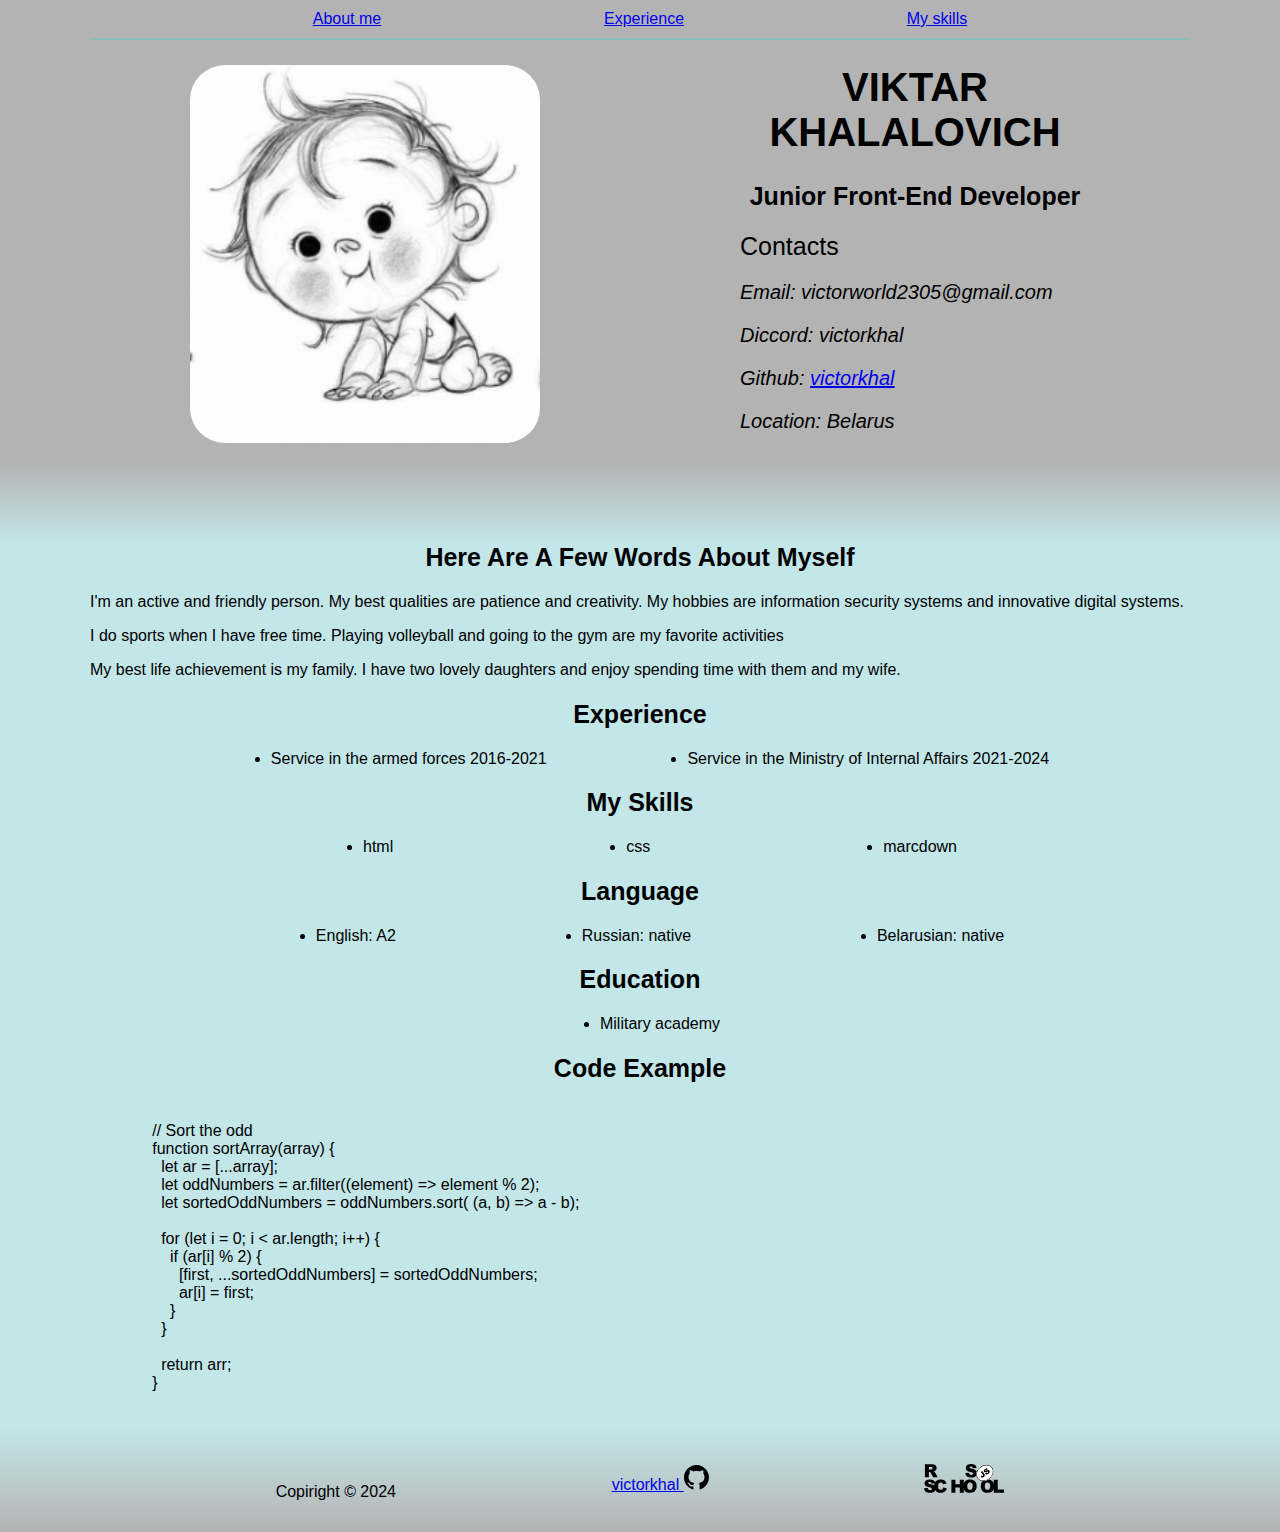
<file: index.html>
<!DOCTYPE html>
<html lang="en">
  <head>
    <meta charset="UTF-8" />
    <meta name="viewport" content="width=device-width, initial-scale=1.0" />
    <link rel="stylesheet" href="css/style.css" />
    <title>CV_Viktar_Khalalovich</title>
  </head>

  <body class="body">
    <div class="wrapper">
      <div class="header">
        <nav class="nav header">
          <ul class="nav_line">
            <li><a href="#about_me">About me</a></li>
            <li><a href="#experience">Experience</a></li>
            <li><a href="#skill">My skills</a></li>
          </ul>
        </nav>
      </div>
      <header class="header">
        <div class="container">
          <div class="acquaintance">
            <img src="img/Picture_profile.png" alt="Picture" class="picture" />
          </div>
          <section class="acquaintance">
            <h1 class="name">viktar khalalovich</h1>
            <h2 class="item_title">junior front-end developer</h2>
            <h2 class="contacts">contacts</h2>
            <p class="contacts_tipe">Email: victorworld2305@gmail.com</p>
            <p class="contacts_tipe">Diccord: victorkhal</p>
            <p class="contacts_tipe">
              Github:
              <a href="https://github.com/victorkhal/" target="_blank"
                >victorkhal</a
              >
            </p>
            <p class="contacts_tipe">Location: Belarus</p>
          </section>
        </div>
      </header>
      <div class="devaider"></div>
      <main class="description">
        <section class="item_wrapper" id="about_me">
          <h2 class="item_title start">Here are a few words about myself</h2>
          <p>
            I'm an active and friendly person. My best qualities are patience
            and creativity. My hobbies are information security systems and
            innovative digital systems.
          </p>
          <p>
            I do sports when I have free time. Playing volleyball and going to
            the gym are my favorite activities
          </p>
          <p>
            My best life achievement is my family. I have two lovely daughters
            and enjoy spending time with them and my wife.
          </p>
        </section>
        <section class="item_wrapper" id="experience">
          <h2 class="item_title">Experience</h2>
          <ul class="item_list">
            <li>Service in the armed forces 2016-2021</li>
            <li>Service in the Ministry of Internal Affairs 2021-2024</li>
          </ul>
        </section>
        <section class="item_wrapper" id="skill">
          <h2 class="item_title">My skills</h2>
          <ul class="item_list">
            <li>html</li>
            <li>css</li>
            <li>marcdown</li>
          </ul>
        </section>
        <section class="item_wrapper">
          <h2 class="item_title">Language</h2>
          <ul class="item_list">
            <li>English: A2</li>
            <li>Russian: native</li>
            <li>Belarusian: native</li>
          </ul>
        </section>
        <section class="item_wrapper">
          <h2 class="item_title">Education</h2>
          <ul class="item_list">
            <li>Military academy</li>
          </ul>
        </section>
        <section class="item_wrapper">
          <h2 class="item_title">Code example</h2>
          <pre>
            <code>
              // Sort the odd
              function sortArray(array) {
                let ar = [...array];  
                let oddNumbers = ar.filter((element) => element % 2);
                let sortedOddNumbers = oddNumbers.sort( (a, b) => a - b);
                
                for (let i = 0; i &lt; ar.length; i++) {
                  if (ar[i] % 2) {
                    [first, ...sortedOddNumbers] = sortedOddNumbers;
                    ar[i] = first;
                  }
                }
                
                return arr;
              }
            </code>
          </pre>
        </section>
      </main>
      <footer class="footer">
        <div class="container footercont">
          <div class="footer-copyright">Copiright &copy; 2024</div>
          <div>
            <a href="https://github.com/victorkhal" target="_blank">
              victorkhal
              <svg
                height="25"
                width="25"
                viewBox="0 0 16 16"
                version="1.1"
                aria-hidden="true"
              >
                <path
                  fill-rule="evenodd"
                  d="M8 0C3.58 0 0 3.58 0 8c0 3.54 2.29 6.53 5.47 7.59.4.07.55-.17.55-.38 0-.19-.01-.82-.01-1.49-2.01.37-2.53-.49-2.69-.94-.09-.23-.48-.94-.82-1.13-.28-.15-.68-.52-.01-.53.63-.01 1.08.58 1.23.82.72 1.21 1.87.87 2.33.66.07-.52.28-.87.51-1.07-1.78-.2-3.64-.89-3.64-3.95 0-.87.31-1.59.82-2.15-.08-.2-.36-1.02.08-2.12 0 0 .67-.21 2.2.82.64-.18 1.32-.27 2-.27.68 0 1.36.09 2 .27 1.53-1.04 2.2-.82 2.2-.82.44 1.1.16 1.92.08 2.12.51.56.82 1.27.82 2.15 0 3.07-1.87 3.75-3.65 3.95.29.25.54.73.54 1.48 0 1.07-.01 1.93-.01 2.2 0 .21.15.46.55.38A8.013 8.013 0 0016 8c0-4.42-3.58-8-8-8z"
                ></path>
              </svg>
            </a>
          </div>
          <div>
            <a href="https://rs.school" target="_blank">
              <svg
                id="Layer_1"
                width="80"
                height="100"
                xmlns="http://www.w3.org/2000/svg"
                xmlns:xlink="http://www.w3.org/1999/xlink"
                viewBox="0 0 552.8 205.3"
              >
                <style>
                  .st0 {
                    fill: #fff;
                  }
                  .st1 {
                    clip-path: url(#SVGID_2_);
                  }
                  .st2 {
                    clip-path: url(#SVGID_4_);
                  }
                  .st3 {
                    clip-path: url(#SVGID_6_);
                  }
                  .st4 {
                    clip-path: url(#SVGID_8_);
                  }
                  .st5 {
                    fill: #fff;
                    stroke: #000;
                    stroke-width: 4;
                    stroke-miterlimit: 10;
                  }
                  .st6 {
                    clip-path: url(#SVGID_8_);
                  }
                  .st6,
                  .st7 {
                    fill: none;
                    stroke: #000;
                    stroke-width: 4;
                    stroke-miterlimit: 10;
                  }
                  .st8,
                  .st9 {
                    clip-path: url(#SVGID_10_);
                  }
                  .st9 {
                    fill: none;
                    stroke: #000;
                    stroke-width: 4;
                    stroke-miterlimit: 10;
                  }
                </style>
                <title>rs_school_js</title>
                <path
                  d="M285.4 68l26.3-1.7c.6 4.3 1.7 7.5 3.5 9.8 2.9 3.6 6.9 5.4 12.2 5.4 3.9 0 7-.9 9.1-2.8 2-1.5 3.2-3.9 3.2-6.4 0-2.4-1.1-4.7-3-6.2-2-1.8-6.7-3.6-14.1-5.2-12.1-2.7-20.8-6.3-25.9-10.9-5.1-4.3-8-10.6-7.8-17.3 0-4.6 1.4-9.2 4-13 3-4.3 7.1-7.7 12-9.6 5.3-2.3 12.7-3.5 22-3.5 11.4 0 20.1 2.1 26.1 6.4 6 4.2 9.6 11 10.7 20.3l-26 1.5c-.7-4-2.1-6.9-4.4-8.8s-5.3-2.8-9.2-2.8c-3.2 0-5.6.7-7.2 2-1.5 1.2-2.5 3-2.4 5 0 1.5.8 2.9 2 3.8 1.3 1.2 4.4 2.3 9.3 3.3 12.1 2.6 20.7 5.2 26 7.9 5.3 2.7 9.1 6 11.4 9.9 2.4 4 3.6 8.6 3.5 13.3 0 5.6-1.6 11.2-4.8 15.9-3.3 4.9-7.9 8.7-13.3 11-5.7 2.5-12.9 3.8-21.5 3.8-15.2 0-25.7-2.9-31.6-8.8S286.1 77 285.4 68zM6.3 97.6V8.2h46.1c8.5 0 15.1.7 19.6 2.2 4.4 1.4 8.3 4.3 10.9 8.2 2.9 4.3 4.3 9.3 4.2 14.5.3 8.8-4.2 17.2-11.9 21.6-3 1.7-6.3 2.9-9.7 3.5 2.5.7 5 1.9 7.2 3.3 1.7 1.4 3.1 3 4.4 4.7 1.5 1.7 2.8 3.6 3.9 5.6l13.4 25.9H63L48.2 70.2c-1.9-3.5-3.5-5.8-5-6.9-2-1.4-4.4-2.1-6.8-2.1H34v36.3H6.3zM34 44.4h11.7c2.5-.2 4.9-.6 7.3-1.2 1.8-.3 3.4-1.3 4.5-2.8 2.7-3.6 2.3-8.7-1-11.8-1.8-1.5-5.3-2.3-10.3-2.3H34v18.1zM0 174.2l26.3-1.7c.6 4.3 1.7 7.5 3.5 9.8 2.8 3.6 6.9 5.5 12.2 5.5 3.9 0 7-.9 9.1-2.8 2-1.6 3.2-3.9 3.2-6.4 0-2.4-1.1-4.7-3-6.2-2-1.8-6.7-3.6-14.2-5.2-12.1-2.7-20.8-6.3-25.9-10.9-5.1-4.3-8-10.6-7.8-17.3 0-4.6 1.4-9.2 4-13 3-4.3 7.1-7.7 12-9.6 5.3-2.3 12.7-3.5 22-3.5 11.4 0 20.1 2.1 26.1 6.4s9.5 11 10.6 20.3l-26 1.5c-.7-4-2.1-6.9-4.4-8.8-2.2-1.9-5.3-2.8-9.2-2.7-3.2 0-5.6.7-7.2 2.1-1.6 1.2-2.5 3-2.4 5 0 1.5.8 2.9 2 3.8 1.3 1.2 4.4 2.3 9.3 3.3 12.1 2.6 20.7 5.2 26 7.9 5.3 2.7 9.1 6 11.4 9.9 2.4 4 3.6 8.6 3.6 13.2 0 5.6-1.7 11.1-4.8 15.8-3.3 4.9-7.9 8.7-13.3 11-5.7 2.5-12.9 3.8-21.5 3.8-15.2 0-25.7-2.9-31.6-8.8-5.9-6-9.2-13.4-10-22.4z"
                />
                <path
                  d="M133 167.2l24.2 7.3c-1.3 6.1-4 11.9-7.7 17-3.4 4.5-7.9 8-13 10.3-5.2 2.3-11.8 3.5-19.8 3.5-9.7 0-17.7-1.4-23.8-4.2-6.2-2.8-11.5-7.8-16-14.9-4.5-7.1-6.7-16.2-6.7-27.3 0-14.8 3.9-26.2 11.8-34.1s19-11.9 33.4-11.9c11.3 0 20.1 2.3 26.6 6.8 6.4 4.6 11.2 11.6 14.4 21l-24.4 5.4c-.6-2.1-1.5-4.2-2.7-6-1.5-2.1-3.4-3.7-5.7-4.9-2.3-1.2-4.9-1.7-7.5-1.7-6.3 0-11.1 2.5-14.4 7.6-2.5 3.7-3.8 9.6-3.8 17.6 0 9.9 1.5 16.7 4.5 20.4 3 3.7 7.2 5.5 12.7 5.5 5.3 0 9.3-1.5 12-4.4 2.7-3.1 4.7-7.4 5.9-13zm56.5-52.8h27.6v31.3h30.2v-31.3h27.8v89.4h-27.8v-36.2h-30.2v36.2h-27.6v-89.4z"
                />
                <path
                  d="M271.3 159.1c0-14.6 4.1-26 12.2-34.1 8.1-8.1 19.5-12.2 34-12.2 14.9 0 26.3 4 34.4 12S364 144 364 158.4c0 10.5-1.8 19-5.3 25.7-3.4 6.6-8.7 12-15.2 15.6-6.7 3.7-15 5.6-24.9 5.6-10.1 0-18.4-1.6-25-4.8-6.8-3.4-12.4-8.7-16.1-15.2-4.1-7-6.2-15.7-6.2-26.2zm27.6.1c0 9 1.7 15.5 5 19.5 3.3 3.9 7.9 5.9 13.7 5.9 5.9 0 10.5-1.9 13.8-5.8s4.9-10.8 4.9-20.8c0-8.4-1.7-14.6-5.1-18.4-3.4-3.9-8-5.8-13.8-5.8-5.1-.2-10 2-13.4 5.9-3.4 3.9-5.1 10.4-5.1 19.5zm93.4-.1c0-14.6 4.1-26 12.2-34.1 8.1-8.1 19.5-12.2 34-12.2 14.9 0 26.4 4 34.4 12S485 144 485 158.4c0 10.5-1.8 19-5.3 25.7-3.4 6.6-8.7 12-15.2 15.6-6.7 3.7-15 5.6-24.9 5.6-10.1 0-18.4-1.6-25-4.8-6.8-3.4-12.4-8.7-16.1-15.2-4.1-7-6.2-15.7-6.2-26.2zm27.6.1c0 9 1.7 15.5 5 19.5 3.3 3.9 7.9 5.9 13.7 5.9 5.9 0 10.5-1.9 13.8-5.8 3.3-3.9 4.9-10.8 4.9-20.8 0-8.4-1.7-14.6-5.1-18.4-3.4-3.9-8-5.8-13.8-5.8-5.1-.2-10.1 2-13.4 5.9-3.4 3.9-5.1 10.4-5.1 19.5z"
                />
                <path d="M482.1 114.4h27.6v67.4h43.1v22H482v-89.4z" />
                <ellipse
                  transform="rotate(-37.001 420.46 67.88)"
                  class="st0"
                  cx="420.5"
                  cy="67.9"
                  rx="63"
                  ry="51.8"
                />
                <defs>
                  <ellipse
                    id="SVGID_1_"
                    transform="rotate(-37.001 420.46 67.88)"
                    cx="420.5"
                    cy="67.9"
                    rx="63"
                    ry="51.8"
                  />
                </defs>
                <clipPath id="SVGID_2_">
                  <use xlink:href="#SVGID_1_" overflow="visible" />
                </clipPath>
                <g class="st1">
                  <path
                    transform="rotate(-37.001 420.82 68.353)"
                    class="st0"
                    d="M330.9-14.2h179.8v165.1H330.9z"
                  />
                  <g id="Layer_2_1_">
                    <defs>
                      <path
                        id="SVGID_3_"
                        transform="rotate(-37.001 420.82 68.353)"
                        d="M330.9-14.2h179.8v165.1H330.9z"
                      />
                    </defs>
                    <clipPath id="SVGID_4_">
                      <use xlink:href="#SVGID_3_" overflow="visible" />
                    </clipPath>
                    <g id="Layer_1-2" class="st2">
                      <ellipse
                        transform="rotate(-37.001 420.46 67.88)"
                        class="st0"
                        cx="420.5"
                        cy="67.9"
                        rx="63"
                        ry="51.8"
                      />
                      <defs>
                        <ellipse
                          id="SVGID_5_"
                          transform="rotate(-37.001 420.46 67.88)"
                          cx="420.5"
                          cy="67.9"
                          rx="63"
                          ry="51.8"
                        />
                      </defs>
                      <clipPath id="SVGID_6_">
                        <use xlink:href="#SVGID_5_" overflow="visible" />
                      </clipPath>
                      <g class="st3">
                        <path
                          transform="rotate(-37 420.799 68.802)"
                          class="st0"
                          d="M357.8 17h125.9v103.7H357.8z"
                        />
                        <defs>
                          <path
                            id="SVGID_7_"
                            transform="rotate(-37 420.799 68.802)"
                            d="M357.8 17h125.9v103.7H357.8z"
                          />
                        </defs>
                        <clipPath id="SVGID_8_">
                          <use xlink:href="#SVGID_7_" overflow="visible" />
                        </clipPath>
                        <g class="st4">
                          <ellipse
                            transform="rotate(-37.001 420.46 67.88)"
                            class="st5"
                            cx="420.5"
                            cy="67.9"
                            rx="63"
                            ry="51.8"
                          />
                        </g>
                        <path
                          transform="rotate(-37 420.799 68.802)"
                          class="st6"
                          d="M357.8 17h125.9v103.7H357.8z"
                        />
                        <ellipse
                          transform="rotate(-37.001 420.46 67.88)"
                          class="st7"
                          cx="420.5"
                          cy="67.9"
                          rx="63"
                          ry="51.8"
                        />
                        <path
                          transform="rotate(-37 420.799 68.802)"
                          class="st0"
                          d="M357.8 17h125.9v103.7H357.8z"
                        />
                        <defs>
                          <path
                            id="SVGID_9_"
                            transform="rotate(-37 420.799 68.802)"
                            d="M357.8 17h125.9v103.7H357.8z"
                          />
                        </defs>
                        <clipPath id="SVGID_10_">
                          <use xlink:href="#SVGID_9_" overflow="visible" />
                        </clipPath>
                        <g class="st8">
                          <ellipse
                            transform="rotate(-37.001 420.46 67.88)"
                            class="st5"
                            cx="420.5"
                            cy="67.9"
                            rx="63"
                            ry="51.8"
                          />
                        </g>
                        <path
                          transform="rotate(-37 420.799 68.802)"
                          class="st9"
                          d="M357.8 17h125.9v103.7H357.8z"
                        />
                        <path
                          transform="rotate(-37.001 420.82 68.353)"
                          class="st7"
                          d="M330.9-14.2h179.8v165.1H330.9z"
                        />
                      </g>
                      <ellipse
                        transform="rotate(-37.001 420.46 67.88)"
                        class="st7"
                        cx="420.5"
                        cy="67.9"
                        rx="63"
                        ry="51.8"
                      />
                      <path
                        d="M392.4 61.3l10-7 12.3 17.5c2.1 2.8 3.7 5.8 4.9 9.1.7 2.5.5 5.2-.5 7.6-1.3 3-3.4 5.5-6.2 7.3-3.3 2.3-6.1 3.6-8.5 4-2.3.4-4.7 0-6.9-1-2.4-1.2-4.5-2.9-6.1-5.1l8.6-8c.7 1.1 1.6 2.1 2.6 2.9.7.5 1.5.8 2.4.8.7 0 1.4-.3 1.9-.7 1-.6 1.7-1.8 1.6-3-.3-1.7-1-3.4-2.1-4.7l-14-19.7zm30 11.1l9.1-7.2c1 1.2 2.3 2.1 3.7 2.6 2 .6 4.1.2 5.8-1.1 1.2-.8 2.2-1.9 2.6-3.3.6-1.8-.4-3.8-2.2-4.4-.3-.1-.6-.2-.9-.2-1.2-.1-3.3.4-6.4 1.7-5.1 2.1-9.1 2.9-12.1 2.6-2.9-.3-5.6-1.8-7.2-4.3-1.2-1.7-1.8-3.7-1.9-5.7 0-2.3.6-4.6 1.9-6.5 1.9-2.7 4.2-5 7-6.8 4.2-2.9 7.9-4.3 11.1-4.3 3.2 0 6.2 1.5 9 4.6l-9 7.1c-1.8-2.3-5.2-2.8-7.5-1l-.3.3c-1 .6-1.7 1.5-2.1 2.6-.3.8-.1 1.7.4 2.4.4.5 1 .9 1.7.9.8.1 2.2-.3 4.2-1.2 5-2.1 8.8-3.3 11.4-3.7 2.2-.4 4.5-.2 6.6.7 1.9.8 3.5 2.2 4.6 3.9 1.4 2 2.2 4.4 2.3 6.9.1 2.6-.6 5.1-2 7.3-1.8 2.7-4.1 5-6.8 6.8-5.5 3.8-10 5.4-13.6 4.8-3.9-.6-7.1-2.6-9.4-5.5z"
                      />
                    </g>
                  </g>
                </g>
              </svg>
            </a>
          </div>
        </div>
      </footer>
    </div>
  </body>
</html>
</file>
<file: css/style.css>
* {
        box-sizing: border-box;
        font-family: 'Roboto', sans-serif;
        
    }
.body {
    margin: 0px;
}

pre {
    margin: 0px;
}

.wrapper {
    width: 100%;
    margin: 0 auto;
}
.nav {
    max-width: 1100px;
    margin: 0px auto;
    
    }
    .nav_line {
    display: flex;
    justify-content: space-evenly;
    list-style-type: none;
    margin: 0px;
    padding: 10px 0px;
    border-bottom: solid 2px rgb(138, 188, 190);

}
.header {
    box-sizing: border-box;
    background-color: rgb(180, 179, 179);
}

.container {
    max-width: 1100px;
    margin: 0 auto;
    display: flex;
    justify-content: center;
    flex-wrap: wrap;
}

.acquaintance {
    box-sizing: border-box;
    display: block;
    margin: 10px auto;
    width: 350px;
}

.picture {
    width: 100%;
    border-radius: 35px;
    margin-top: 15px;
}

.name {
    box-sizing: border-box;
    font-size: 40px;
    font-weight: 900;
    text-transform: uppercase;
    text-align: center;
    margin-top: 15px;
}
.description {
    background:rgb(195, 230, 233);
}

.item_title {
    box-sizing: border-box;
    font-size: 25px;
    font-weight: 700;
    text-transform: capitalize;
    text-align: center;
}

.contacts {
    box-sizing: border-box;
    font-size: 25px;
    font-weight: 300;
    text-transform: capitalize;
    text-align: left;
    margin-top: 10px;
}

.contacts_tipe {
    box-sizing: border-box;
    font-size: 20px;
    font-weight: 300;
    font-style: italic;
    text-align: left;
    margin-top: 10px;
}

.devaider {
    display: block;
    min-height: 80px;
    background: content-box linear-gradient(rgb(180, 179, 179), rgb(195, 230, 233));
}
.start {
    margin-top: 0px;
}
.item_wrapper {
    max-width: 1100px;
    margin: 0 auto;
}

.item_list {
    display: flex;
   justify-content:space-evenly;  
}

.footer {
    background: content-box linear-gradient(rgb(195, 230, 233), rgb(180, 179, 179));
    }
    .footercont {
    align-items: center;
    justify-content: space-evenly;
    gap: 30px;

}
.footer-copyright {
    margin-top: 25px;
}
</file>
